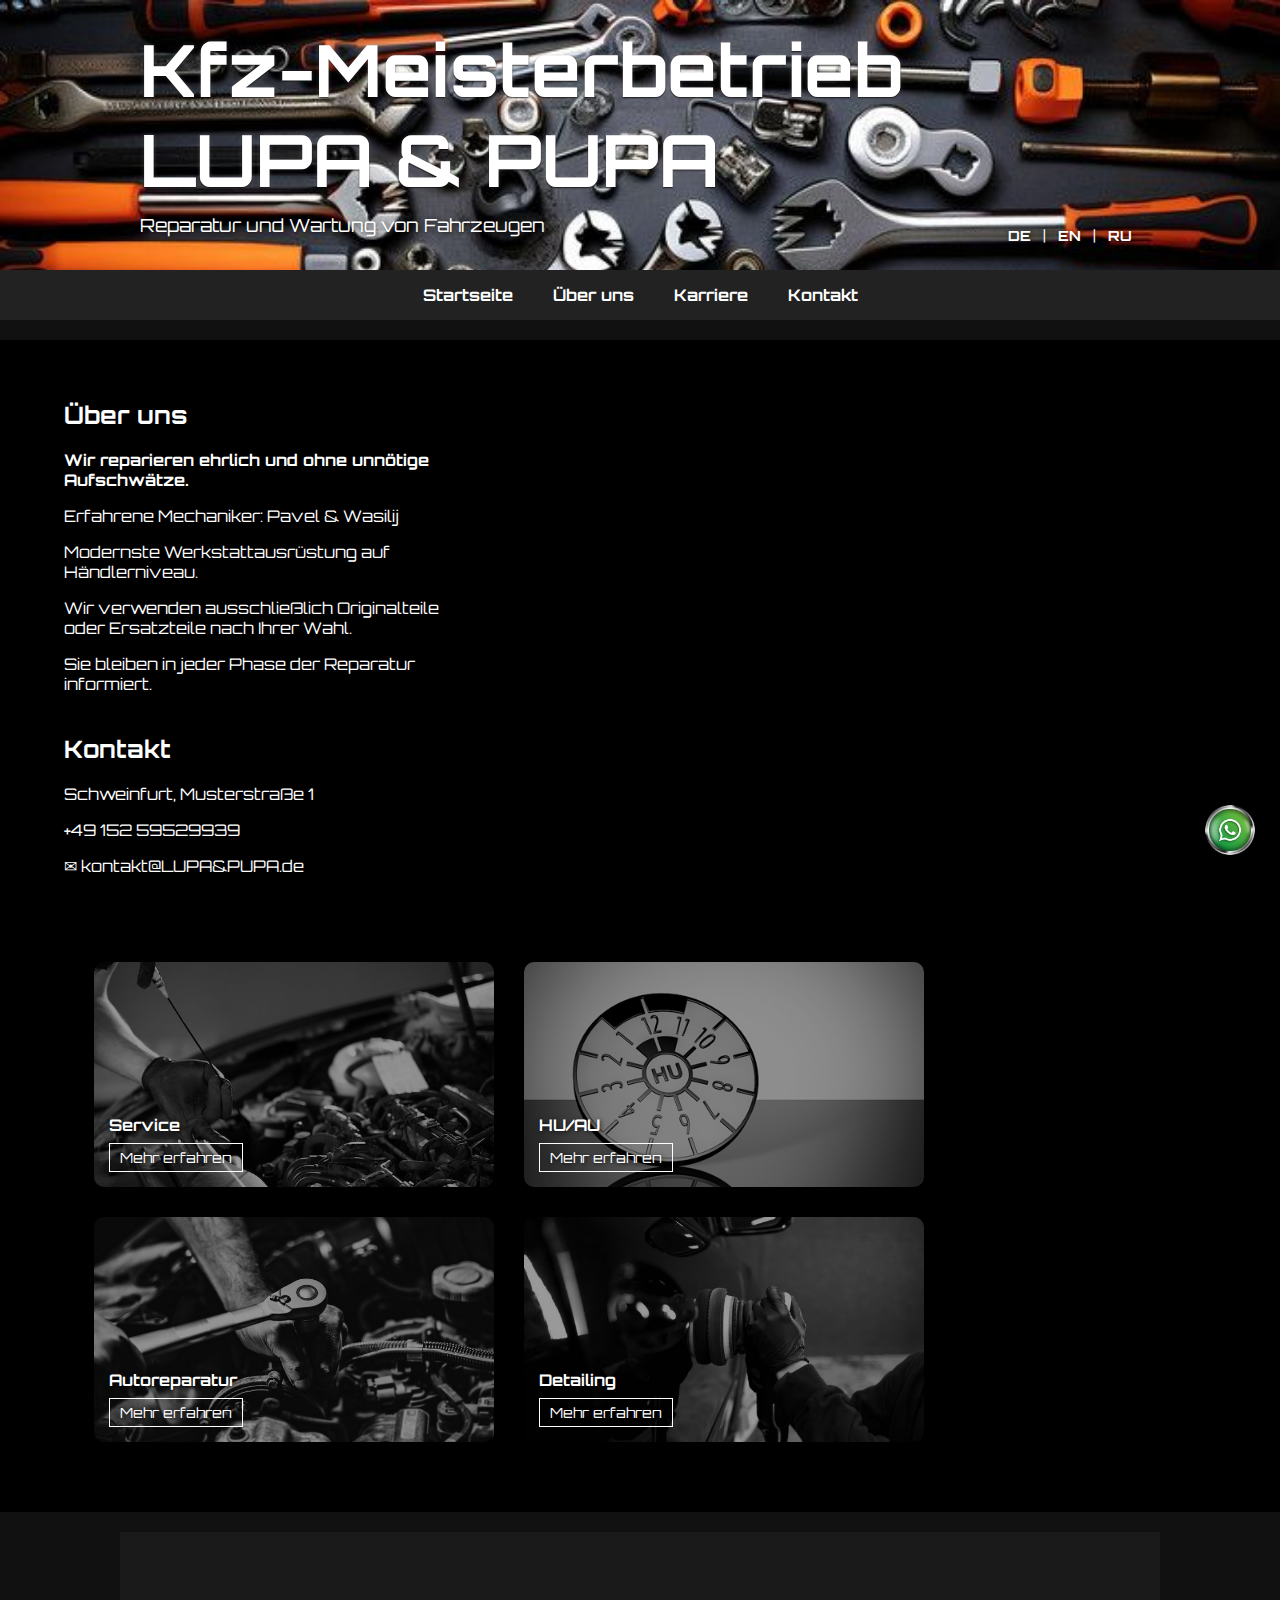
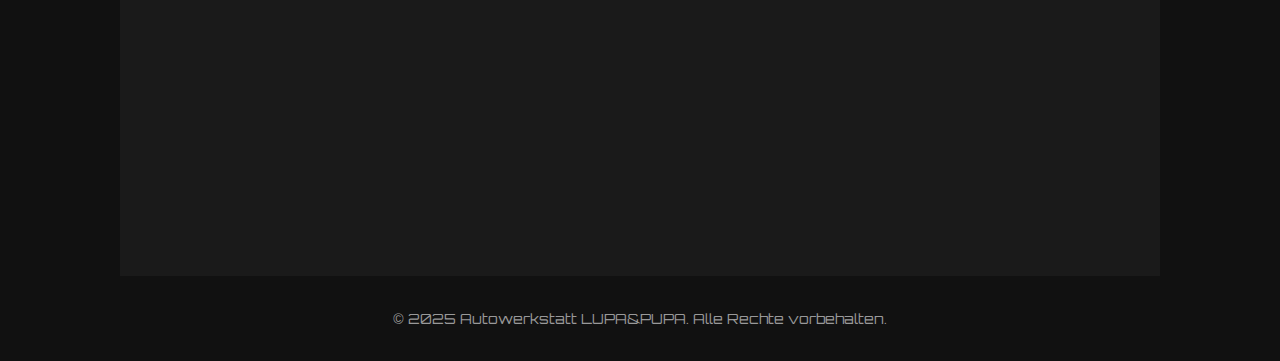
<file: index.html>
<!DOCTYPE html>
<html lang="de">
<head>
  <meta charset="UTF-8">
  <meta name="viewport" content="width=device-width, initial-scale=1">
  <title>Kfz-Meisterbetrieb</title>
  <link rel="stylesheet" href="style.css">
  <link href="https://fonts.googleapis.com/css2?family=Oswald:wght@400;600&display=swap" rel="stylesheet">
  <link href="https://fonts.googleapis.com/css2?family=Anton&display=swap" rel="stylesheet">
  <link href="https://fonts.googleapis.com/css2?family=Orbitron:wght@400;700&display=swap" rel="stylesheet">
</head>

<body>
  <header class="hero-header">
    <div class="container hero-container">
      <div class="header-text">
        <h1 class="hero-title">Kfz-Meisterbetrieb<br>LUPA & PUPA</h1>
        <div class="header-bottom-row">
          <p class="hero-subtitle">Reparatur und Wartung von Fahrzeugen</p>
          <div class="lang-switch">
            <a href="index.html">DE</a> |
            <a href="index_en.html">EN</a> |
            <a href="index_ru.html">RU</a>
          </div>
        </div>
      </div>
    </div>
  </header>

  <nav>
    <ul class="menu">
      <li><a href="#">Startseite</a></li>
      <li><a href="#services">Über uns</a></li>
      <li><a href="#chip">Karriere</a></li>
      <li><a href="#contact">Kontakt</a></li>
    </ul>
  </nav>

  <section id="services" class="black-section about-cards">
    <div class="info-column">
      <h2>Über uns</h2>
      <p><strong>Wir reparieren ehrlich und ohne unnötige Aufschwätze.</strong></p>
      <p>Erfahrene Mechaniker: Pavel & Wasilij</p>
      <p>Modernste Werkstattausrüstung auf Händlerniveau.</p>
      <p>Wir verwenden ausschließlich Originalteile oder Ersatzteile nach Ihrer Wahl.</p>
      <p>Sie bleiben in jeder Phase der Reparatur informiert.</p>
      <div style="margin-top: 40px;"></div> <!-- Отступ перед Kontakt -->
      <h2>Kontakt</h2>
      <p>Schweinfurt, Musterstraße 1</p>
      <p>+49 152 59529939</p>
      <p>✉ kontakt@LUPA&PUPA.de</p>
    </div>
  
    <div class="image-cards">
      <div class="image-card">
        <img src="img/service.jpg" alt="Service">
        <div class="caption">
          <h3>Service</h3>
          <a href="#">Mehr erfahren</a>
        </div>
      </div>
      
      <div class="image-card">
        <img src="img/huau.jpg" alt="HU/AU">
        <div class="caption">
          <h3>HU/AU</h3>
          <a href="#">Mehr erfahren</a>
        </div>
      </div>
      
      <div class="image-card">
        <img src="img/autoreparatur.jpg" alt="Autoreparatur">
        <div class="caption">
          <h3>Autoreparatur</h3>
          <a href="#">Mehr erfahren</a>
        </div>
      </div>
      
      <div class="image-card">
        <img src="img/detailing.jpg" alt="Detailing">
        <div class="caption">
          <h3>Detailing</h3>
          <a href="#">Mehr erfahren</a>
        </div>
      </div>
    </div>
  </section>

  <section id="contact" class="container">
    <iframe
      src="https://maps.google.de/maps?q=Schweinfurt&hl=de&t=&z=13&ie=UTF8&iwloc=&output=embed"
      width="100%" height="300" style="border:0;" allowfullscreen="" loading="lazy">
    </iframe>
  </section>

  <footer class="container">
    <p>&copy; 2025 Autowerkstatt LUPA&PUPA. Alle Rechte vorbehalten.</p>
  </footer>

  <div class="social-buttons">
    <a href="https://wa.me/4915259529939" target="_blank" class="whatsapp"></a>
  </div>
</body>
</html>
</file>
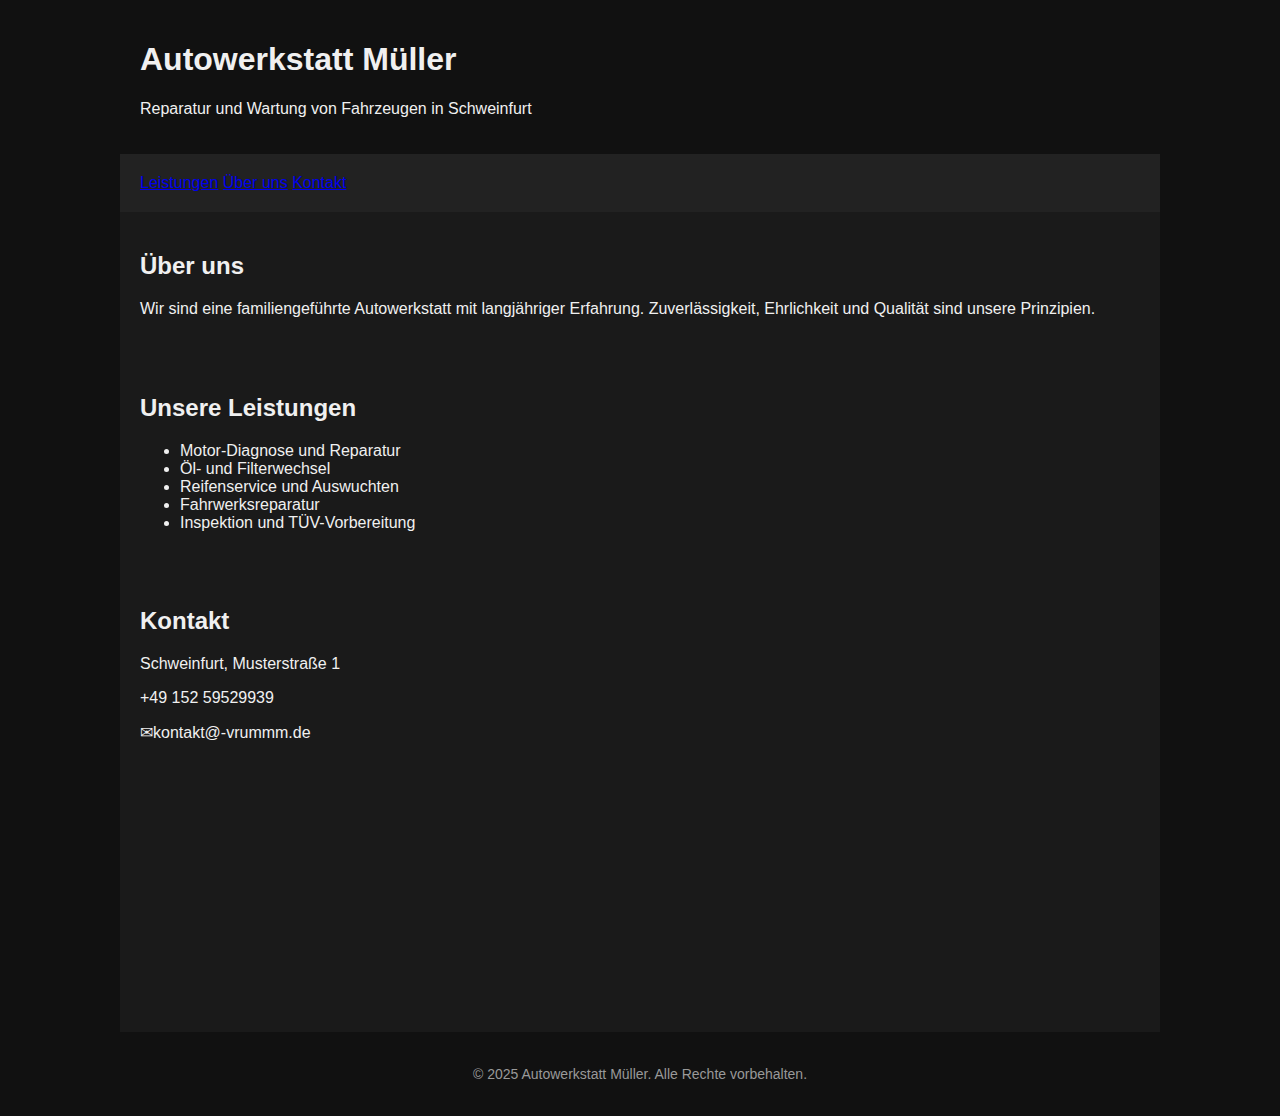
<file: index_de.html>
<!DOCTYPE html>
<html lang="de">
<head>
  <meta charset="UTF-8">
  <meta name="viewport" content="width=device-width, initial-scale=1">
  <title>Autowerkstatt Müller</title>
  <link rel="stylesheet" href="style.css">
</head>
<body>
  <header>
    <div class="container">
      <h1>Autowerkstatt Müller</h1>
      <p>Reparatur und Wartung von Fahrzeugen in Schweinfurt</p>
    </div>
  </header>

  <nav class="container">
    <a href="#services">Leistungen</a>
    <a href="#about">Über uns</a>
    <a href="#contact">Kontakt</a>
  </nav>

  <section id="about" class="container">
    <h2>Über uns</h2>
    <p>Wir sind eine familiengeführte Autowerkstatt mit langjähriger Erfahrung. Zuverlässigkeit, Ehrlichkeit und Qualität sind unsere Prinzipien.</p>
  </section>

  <section id="services" class="container">
    <h2>Unsere Leistungen</h2>
    <ul>
      <li>Motor-Diagnose und Reparatur</li>
      <li>Öl- und Filterwechsel</li>
      <li>Reifenservice und Auswuchten</li>
      <li>Fahrwerksreparatur</li>
      <li>Inspektion und TÜV-Vorbereitung</li>
    </ul>
  </section>

  <section id="contact" class="container">
    <h2>Kontakt</h2>
    <p> Schweinfurt, Musterstraße 1</p>
    <p> +49 152 59529939</p>
    <p> ✉kontakt@-vrummm.de</p>

    <iframe src="https://maps.google.com/maps?q=Schweinfurt&t=&z=13&ie=UTF8&iwloc=&output=embed"
            width="100%" height="250" style="border:0;" allowfullscreen></iframe>
  </section>

  <footer class="container">
    <p>&copy; 2025 Autowerkstatt Müller. Alle Rechte vorbehalten.</p>
  </footer>
</body>
</html>
</file>
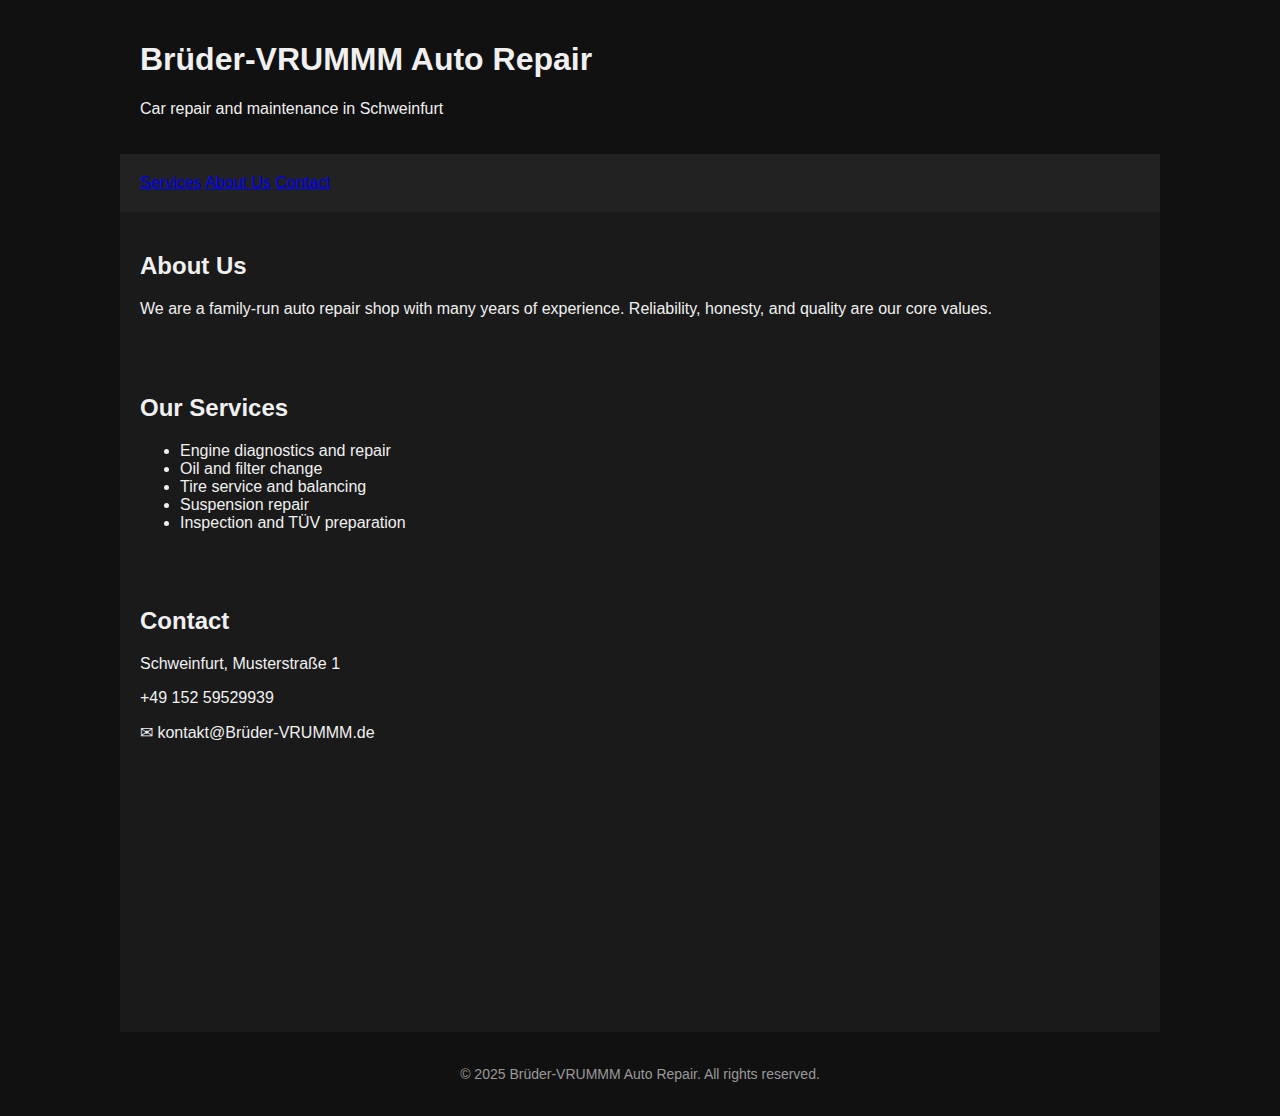
<file: index_en.html>
<!DOCTYPE html>
<html lang="en">
<head>
  <meta charset="UTF-8">
  <meta name="viewport" content="width=device-width, initial-scale=1">
  <title>Brüder-VRUMMM Auto Repair</title>
  <link rel="stylesheet" href="style.css">
</head>
<body>
  <header>
    <div class="container">
      <h1>Brüder-VRUMMM Auto Repair</h1>
      <p>Car repair and maintenance in Schweinfurt</p>
    </div>
  </header>

  <nav class="container">
    <a href="#services">Services</a>
    <a href="#about">About Us</a>
    <a href="#contact">Contact</a>
  </nav>

  <section id="about" class="container">
    <h2>About Us</h2>
    <p>We are a family-run auto repair shop with many years of experience. Reliability, honesty, and quality are our core values.</p>
  </section>

  <section id="services" class="container">
    <h2>Our Services</h2>
    <ul>
      <li>Engine diagnostics and repair</li>
      <li>Oil and filter change</li>
      <li>Tire service and balancing</li>
      <li>Suspension repair</li>
      <li>Inspection and TÜV preparation</li>
    </ul>
  </section>

  <section id="contact" class="container">
    <h2>Contact</h2>
    <p> Schweinfurt, Musterstraße 1</p>
    <p> +49 152 59529939</p>
    <p> ✉ kontakt@Brüder-VRUMMM.de</p>

    <iframe src="https://maps.google.com/maps?q=Schweinfurt&t=&z=13&ie=UTF8&iwloc=&output=embed"
            width="100%" height="250" style="border:0;" allowfullscreen></iframe>
  </section>

  <footer class="container">
    <p>&copy; 2025 Brüder-VRUMMM Auto Repair. All rights reserved.</p>
  </footer>
</body>
</html>
</file>
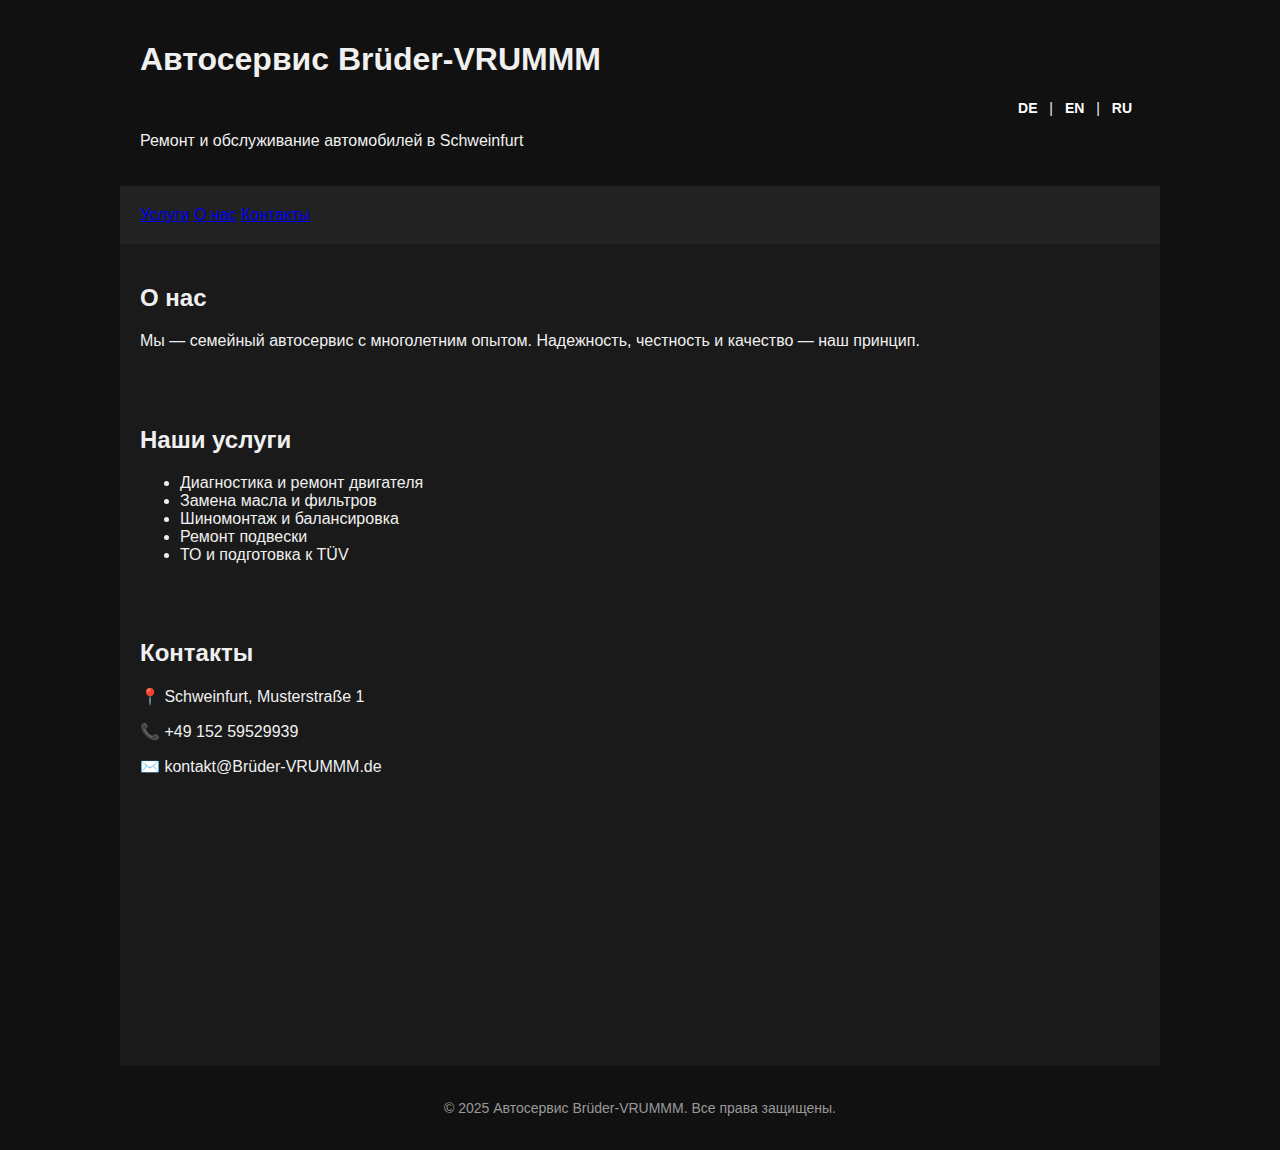
<file: index_ru.html>
<!DOCTYPE html>
<html lang="ru">
<head>
  <meta charset="UTF-8">
  <meta name="viewport" content="width=device-width, initial-scale=1">
  <title>Автосервис Brüder-VRUMMM</title>
  <link rel="stylesheet" href="style.css">
</head>
<body>
  <header>
    <div class="container">
      <h1>Автосервис Brüder-VRUMMM</h1>
      
      <div class="lang-switch">
        <a href="index.html">DE</a> |
        <a href="index_en.html">EN</a> |
        <a href="index_ru.html">RU</a>
      </div>

      <p>Ремонт и обслуживание автомобилей в Schweinfurt</p>
    </div>
  </header>

  <nav class="container">
    <a href="#services">Услуги</a>
    <a href="#about">О нас</a>
    <a href="#contact">Контакты</a>
  </nav>

  <section id="about" class="container">
    <h2>О нас</h2>
    <p>Мы — семейный автосервис с многолетним опытом. Надежность, честность и качество — наш принцип.</p>
  </section>

  <section id="services" class="container">
    <h2>Наши услуги</h2>
    <ul>
      <li>Диагностика и ремонт двигателя</li>
      <li>Замена масла и фильтров</li>
      <li>Шиномонтаж и балансировка</li>
      <li>Ремонт подвески</li>
      <li>ТО и подготовка к TÜV</li>
    </ul>
  </section>

  <section id="contact" class="container">
    <h2>Контакты</h2>
    <p>📍 Schweinfurt, Musterstraße 1</p>
    <p>📞 +49 152 59529939</p>
    <p>✉️ kontakt@Brüder-VRUMMM.de</p>

    <iframe src="https://maps.google.com/maps?q=Schweinfurt&t=&z=13&ie=UTF8&iwloc=&output=embed"
            width="100%" height="250" style="border:0;" allowfullscreen></iframe>
  </section>

  <footer class="container">
    <p>&copy; 2025 Автосервис Brüder-VRUMMM. Все права защищены.</p>
  </footer>
</body>
</html>
</file>
<file: style.css>
/* Global dark theme */
body {
  font-family: 'Orbitron', sans-serif;
  margin: 0;
  padding: 0;
  background: #111;
  color: #f0f0f0;
}

.container {
  width: 90%;
  max-width: 1000px;
  margin: 0 auto;
  padding: 20px;
}

.hero-header {
  background-image: url("img/header.jpg");
  background-size: cover;
  background-position: center top;
  background-repeat: no-repeat;
  height: 270px;
  display: flex;
  align-items: center;
  justify-content: center;
  position: relative;
  color: white;
  text-shadow: 1px 1px 5px rgba(0,0,0,0.7);
}

.hero-overlay {
  width: 100%;
  height: 100%;
  background: rgba(0, 0, 0, 0.5); /* ← затемнение, НЕ фильтр */
  display: flex;
  align-items: center;
  justify-content: center;
}

.hero-header h1 {
  font-size: 72px;
  margin: 0 0 10px 0;
}

.hero-header p {
  font-size: 18px;
  margin: 0 0 10px 0;
}

.header-title {
  color: #e0e0e0;
  text-shadow: 0 0 10px rgba(255,255,255,0.4), 0 0 20px rgba(255,255,255,0.2);
  font-family: 'Oswald', sans-serif;
  font-size: 2.5rem;
  font-weight: bold;
  margin: 0;
}

.header-row {
  display: flex;
  justify-content: space-between;
  align-items: center;
  width: 100%;
  padding: 20px 40px;
}

.lang-switch {
  margin-top: 10px;
  text-align: right;
  font-size: 14px;
}

.lang-switch a {
  color: #ffffff;
  text-decoration: none;
  margin: 0 8px;
  font-weight: bold;
}

.lang-switch a:hover {
  text-decoration: underline;
}

nav {
  background-color: #222;
  padding: 0;
}

nav .menu {
  list-style: none;
  margin: 0;
  padding: 0;
  display: flex;
  justify-content: center;
  flex-wrap: wrap;
}

nav .menu li {
  margin: 0;
}

nav .menu a {
  display: block;
  padding: 15px 20px;
  color: #fff;
  text-decoration: none;
  font-size: 16px;
  font-weight: bold;
  transition: background 0.3s, color 0.3s;
}

nav .menu a:hover {
  background-color: #444;
  color: #fff;
}

section {
  background: #1a1a1a;
  margin: 20px 0;
  padding: 20px;
  border-radius: 0;
  box-shadow: none;
}

footer {
  text-align: center;
  font-size: 14px;
  color: #999;
  margin: 40px 0 20px;
}

.social-buttons {
  position: fixed;
  right: 20px;
  bottom: 40px;
  display: flex;
  flex-direction: column;
  gap: 15px;
  z-index: 999;
}

.social-buttons a {
  display: block;
  width: 60px;
  height: 60px;
  background-size: contain;
  background-repeat: no-repeat;
  background-position: center;
  border-radius: 50%;
  box-shadow: 0 0 5px rgba(0,0,0,0.1);
}

.whatsapp {
  background-image: url("img/whatsapp.png");
  font-size: 0;
  overflow: hidden;
  text-indent: -9999px;
}

.whatsapp:hover {
  transform: scale(1.1);
  transition: 0.3s ease;
}

.whatsapp::before, .whatsapp::after {
  content: none !important;
}

.black-section {
  background-color: #000;
  color: white;
  padding: 40px 0;
}

/* Über uns + карточки */
.about-cards {
  display: flex;
  flex-wrap: wrap;
  gap: 40px;
  justify-content: space-between;
  padding: 40px 5%;
}

.info-column {
  flex: 1 1 300px;
  max-width: 400px;
}

.image-cards {
  display: grid;
  grid-template-columns: repeat(2, 1fr); /* → 2 колонки */
  gap: 30px;
  justify-items: center;
  align-items: start;
  padding: 30px;
}

.image-card {
  width: 100%;
  max-width: 400px;
  aspect-ratio: 16 / 9; /* Устанавливает одинаковую форму */
  overflow: hidden;
  position: relative;
  border-radius: 10px;
}

.image-card img {
  width: 100%;
  height: 100%;
  object-fit: cover; /* Заполняет блок, обрезая лишнее */
  display: block;
  filter: grayscale(1) brightness(0.6);
  transition: filter 0.3s ease;
}

.image-card:hover img {
  filter: grayscale(0) brightness(1);
}

.caption {
  position: absolute;
  bottom: 15px;
  left: 15px;
  color: white;
  text-shadow: 1px 1px 4px rgba(0,0,0,0.8);
}

.caption h3 {
  margin: 0;
  font-size: 16px;
  color: white;
}

.caption a {
  display: inline-block;
  margin-top: 8px;
  padding: 5px 10px;
  border: 1px solid white;
  color: white;
  text-decoration: none;
  font-size: 14px;
}

.caption a:hover {
  background: white;
  color: black;
}

.hero-title {
  font-size: 48px;
  margin-bottom: 10px;
  color: #fff;
  font-family: 'Orbitron', sans-serif;
  font-weight: 700;

  /* Улучшенное свечение без размытия */
  text-shadow:
    0 1px 2px rgba(0,0,0,0.8),
    0 0 4px rgba(255,255,255,0.2);

  /* Чёткое сглаживание текста на всех экранах */
  -webkit-font-smoothing: antialiased;
  -moz-osx-font-smoothing: grayscale;
  text-rendering: optimizeLegibility;
}

.header-bottom-row {
  display: flex;
  justify-content: space-between;
  align-items: center;
  flex-wrap: wrap;
}

.hero-subtitle {
  font-size: 20px;
  margin: 0;
  color: white;
}

.lang-switch-inline {
  font-size: 16px;
  font-weight: bold;
}

.lang-switch-inline a {
  color: white;
  text-decoration: none;
  margin: 0 8px;
}

.lang-switch-inline a:hover {
  text-decoration: underline;
}
</file>
